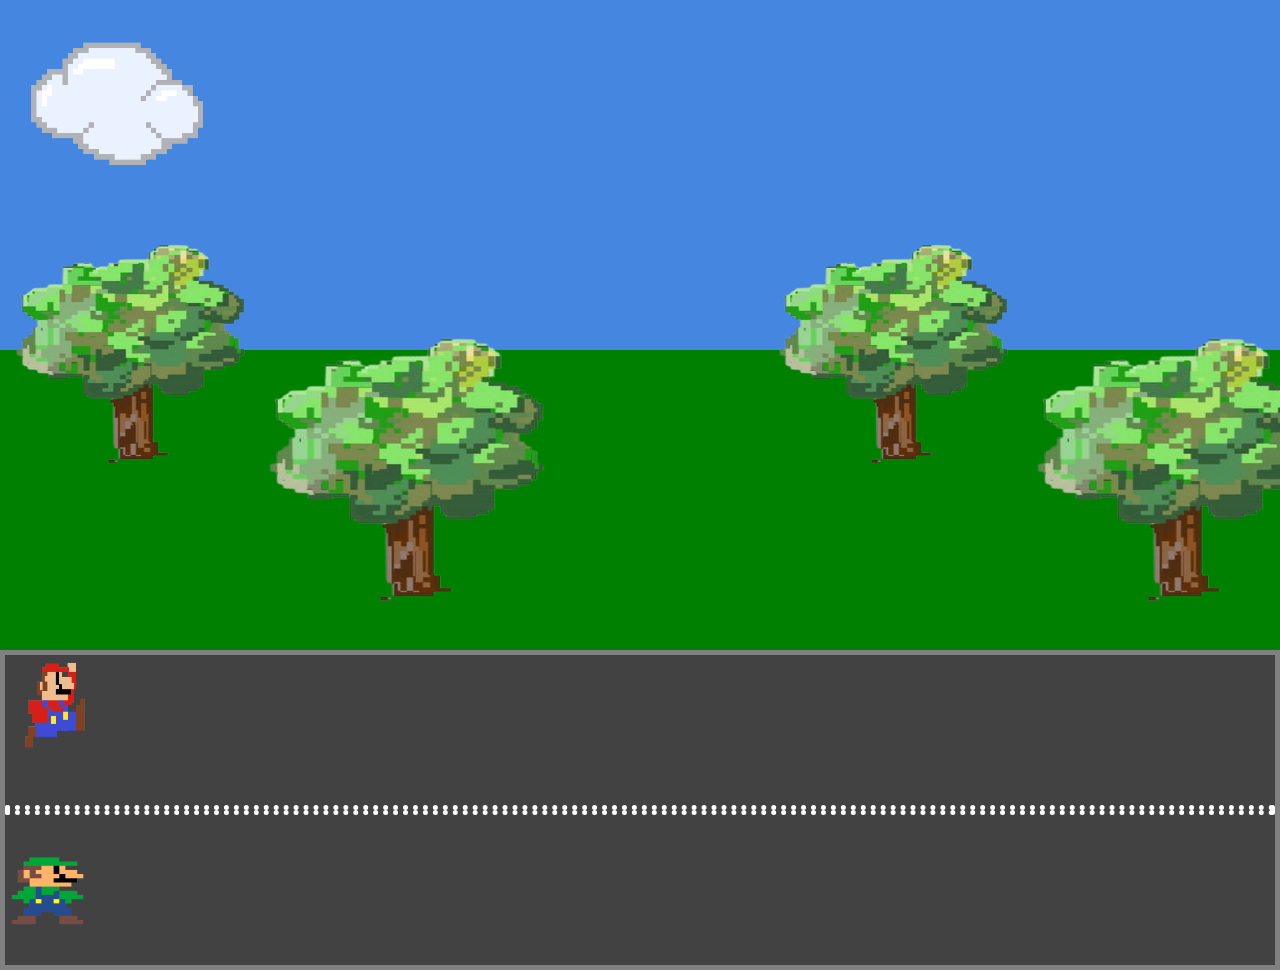
<file: mario/index.html>
<!DOCTYPE html>
<html lang="en">
<head>
    <meta charset="UTF-8">
    <meta http-equiv="X-UA-Compatible" content="IE=edge">
    <meta name="viewport" content="width=device-width, initial-scale=1.0">
    <title>Document</title>
    <link rel="stylesheet" href="./style/style.css">
</head>
<body>

    <div class="header">
        <div class="header-image">
            <img class = "image" src="./images/cloud.png" alt="">
            <!-- <img class ="chiefkeef" src="./images/chiefkeef.png" alt="">
            <img class ="tribune" src="./images/tribune.png" alt="">
            <img class = "people" src="./images/people.png" alt=""> -->

        </div>
    </div>

    <div class="main-section">
        <div class="main-image">
            <img class = "tree" src="./images/tree.png" alt="">
            <img class = "tree2" src="./images/tree.png" alt="">
            <img class = "tree3" src="./images/tree.png" alt="">
            <img class = "tree4" src="./images/tree.png" alt="">
            
        </div>

    
    </div>


    <div class="footer">
        <div class="footer-line"></div>

        <div class="footer-mario">
            <img class = "mario" src="./images/mario.png" alt="">
        </div>

        <div class="footer-luigi">
            <img class = "luigi" src="./images/luigi.png" alt="">

        </div>
    </div>

    
</body>
</html>
</file>
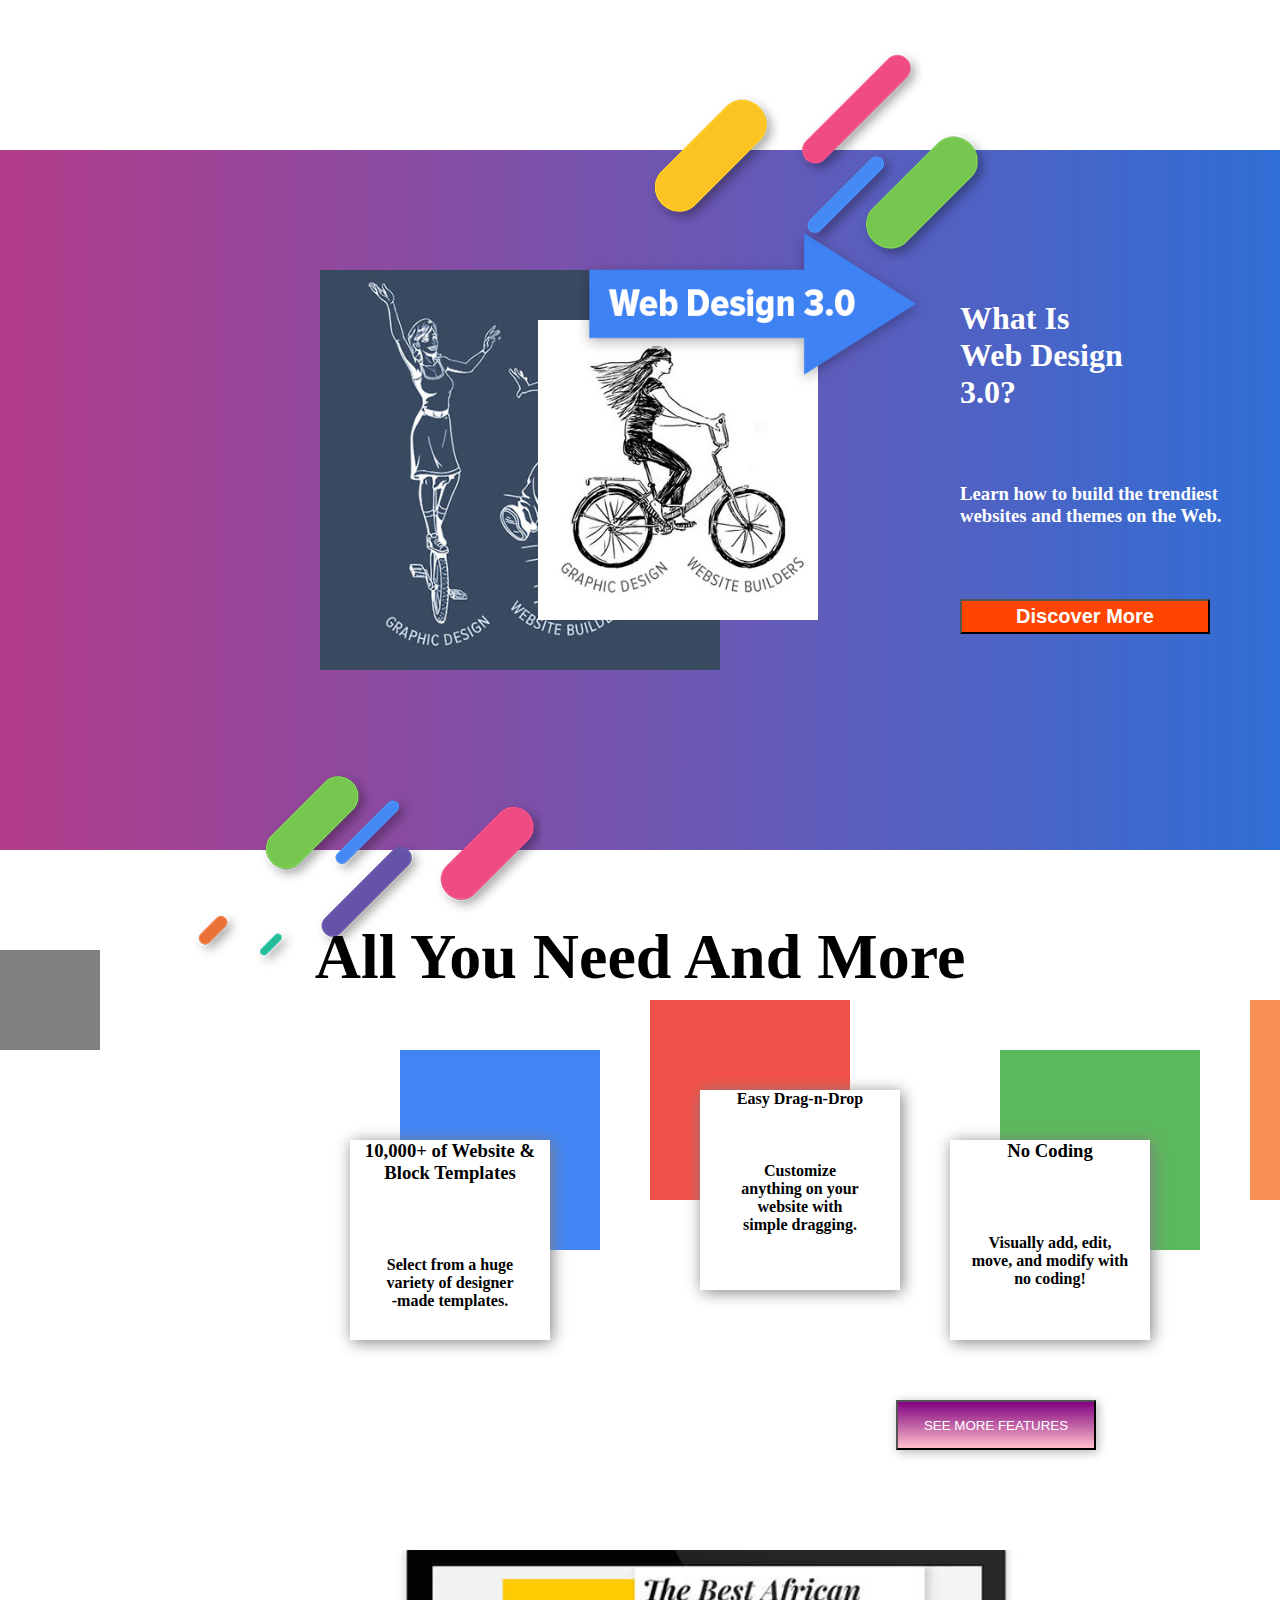
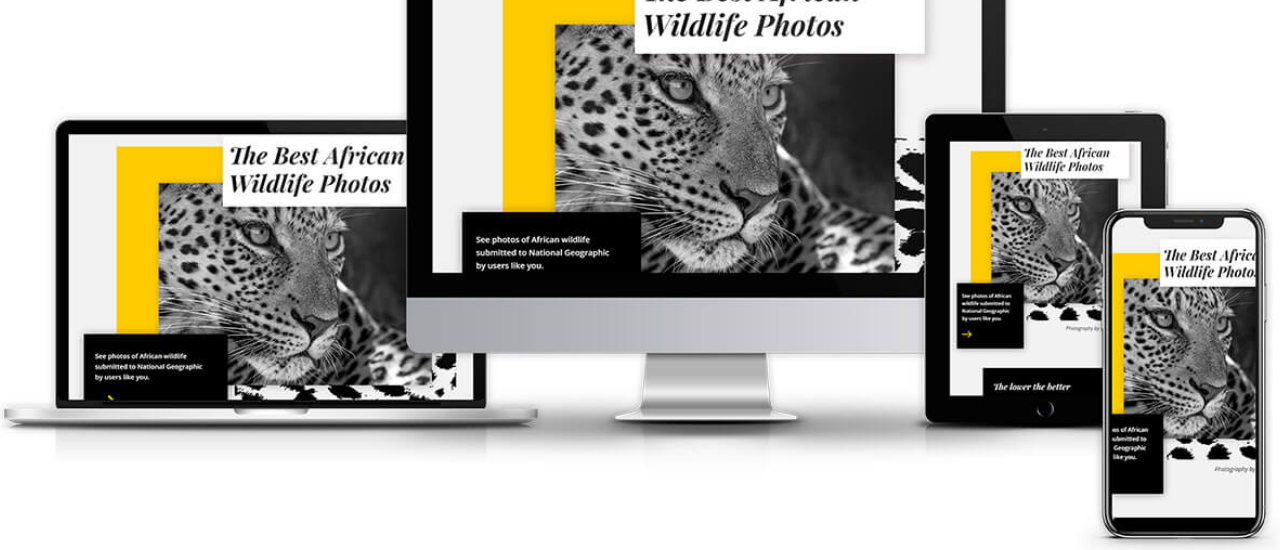
<file: positions/index.html>
<!DOCTYPE html>
<html lang="en">
<head>
    <meta charset="UTF-8">
    <meta http-equiv="X-UA-Compatible" content="IE=edge">
    <meta name="viewport" content="width=device-width, initial-scale=1.0">
    <title>Document</title>
    <link rel="stylesheet" href="./style/style.css">
    <link rel="stylesheet" href="./style/config.css">
</head>
<body>

    <div class="header">

    </div>
   

    <div class="main-section">
        <div class="first-box"></div>


        <div class="second-box"></div>
        
        <div class="arrow">

        </div>

        <div class="text">
            <h1>What Is<br>
                Web Design<br>3.0?
                 </h1>

                 <br><br><br><br>

                 <h3>Learn how to build the trendiest <br> websites and themes on the Web.</h3>
                 
                 <br><br><br><br>

                 <button id = "button1" type="button"><a id = "button-text" href="#"><h2>Discover More</h2></a></button>

        </div>

        <div class="photo"></div>
    </div>


    <div class="main-section2">
        <div class="main-section2-text">
            <h1><b>All You Need And More</b></h1>

        </div>
        <div class="main-section2-box">
            <div class="main-section2-box-text">

            </div>

        </div>

        <div class="main-section2-box2">
            <div class="main-section2-box2-text">

            </div>


        </div>

        <div class="main-section2-box3">
            <div class="main-section2-box3-text">

            </div>


        </div>

        <div class="main-section2-box4">
            <div class="main-section2-box4-text">

            </div>


        </div>

        <div class="main-section2-box5">
            <div class="main-section2-box5-text">
                <h3><b>10,000+ of Website &<br> Block Templates</b></h3>
                <br><br><br><br>

                <h4>Select from a huge <br>variety of designer<br>-made templates.</h4>

            </div>


        </div>

        <div class="main-section2-box6">
            <div class="main-section2-box6-text">
            </h3><b>Easy Drag-n-Drop</b></h3>

                <br><br><br><br>

                <h4>Customize<br> anything on your<br> website with<br> simple dragging.</h4>
                

            </div>


        </div>

        <div class="main-section2-box7">
            <div class="main-section2-box7-text">
                <h3><b>No Coding</b></h3>

                <br><br><br><br>

                <h4>Visually add, edit,<br> move, and modify with<br> no coding!</h4>

            </div>


        </div>

        <div class="main-section2-box8">
            <div class="main-section2-box8-text">
            <h3><b>Mobile-Friendly</b></h3>

            <br><br><br><br>

            <h4>Build websites that<br> look great on all<br> modern devices.</h4>

            </div>


        </div>

        <div class="main-section2-button">
            <button id = "button" type="button"><a href="#">SEE MORE FEATURES</a></button>
        </div>

        <div class="photo1"></div>

    </div>

    

    <div id="footer">

        <div class="footer-box">
            
        </div>

        
        <div class="footer-image">

        </div>

        

    </div>

  




    
</body>
</html>
</file>
<file: mario/style/style.css>
* {
    padding: 0;
    margin: 0;
    box-sizing: border-box;
}


.header {
   height: 350px;
   background-color: rgb(69, 134, 224);
}

.main-section {
    height: 300px;
    background-color: green;
   
   
}

.footer {
    border: 5px solid gray;
    height: 320px;
    background-color: rgb(67, 66, 66);
    position: relative;
  

}

.footer-line {
    border: 5px dotted white;
    position: absolute;
    left: 0px;
    right: 0px;
    top: 150px;
}

.image {
    width: 250px;
    height: 250px;
    animation-name: cloud-move;
    animation-duration: 7s;
    animation-iteration-count: infinite;
    animation-direction: alternate-reverse;
    pointer-events: none;
}

.mario {
    width: 100px;
    height: 100px;
    position: absolute;
    left: 0px;
    animation-name: mario-move;
    animation-duration: 5s;
    animation-direction: alternate-reverse;
    animation-iteration-count: infinite;
    animation-delay: 3s;
}

.luigi {
    width: 75px;
    height: 75px;
    position: absolute;
    top: 200px;
    left: 5px;
    animation-name: luigi-move;
    animation-duration: 3s;
    animation-delay: 4.5s;
    animation-direction: alternate-reverse;
    animation-iteration-count: infinite;
}

.tree {
    width: 300px;
    height: 300px;
    position: absolute;
    top: 35%;
    left: 20%;
    pointer-events: none;
    
    
}

.tree2 {
    width: 250px;
    height: 250px;
    position: absolute;
    left: 60%;
    top: 25%;
    pointer-events: none;
}

.tree3 {
    width: 300px;
    height: 300px;
    position: absolute;
    top: 35%;
    left: 80%;
    pointer-events: none;
    
}

.tree4 {
    width: 250px;
    height: 250px;
    position: absolute;
    top: 25%;
    left: 5px;
    pointer-events: none;
}

.chiefkeef {
    width: 350px;
    height: 250px;
    left: 50%;
    transform: translate(-50%);
    top: 150px;
    pointer-events: none;
    position: absolute;
    
}

.tribune {
    height: 240px;
    position: absolute;
    left: 46%;
    pointer-events: none;
    top: 300px;
}

.people {
    width: 500px;
    position: absolute;
    top: 400px;
    left: 35%;
    pointer-events: none;
}




@keyframes cloud-move {
    0% {
        transform: translate(1500px);
    }
}

@keyframes luigi-move {
    0% {
        transform: translate(1800px);
    }
}

@keyframes mario-move {
    0% {
        transform: translate(1800px);
    }

    
}
</file>
<file: positions/style/style.css>
* {
    padding: 0;
    margin: 0;
    box-sizing: border-box;
}



.first-box {
    width: 400px;
    height: 400px;
    background: url(../images/old.jpg);
    background-position: center;
    background-size: cover;
    position: relative;
    top: 120px;
    left: 25%;
}



.second-box {
    width: 280px;
    height: 300px;
    background: url(../images/new.jpg);
    background-position: center;
    background-size: cover;
    position: absolute;
    left: 42%;
    top: 320px;

}

.header {
    height: 150px;
    
    
}

#footer {
    height: 500px;
    position: relative;
    
   

}

.arrow {
    position: absolute;
    left: 45%;
    width: 350px;
    height: 175px;
    top: 220px;
    background: url(../images/arrow350.png);
    background: cover;
    background-position: center;

}

.text {
    position: absolute;
    top: 300px;
    left: 75%;
    text-align: left;
    color: white;
    
}

#button1 {
    text-align: center;
    width: 250px;
    height: 35px;
    background: orangered;
    
    
    
}

#button1:hover {
    background: rgb(228, 116, 17);
}

#button-text {
    text-decoration: none;
}


#button-text:hover{
    color: rgb(0, 0, 0);
    text-decoration: none;
}


.main-section {
    background: linear-gradient(to right, #b23c8a, #306ed5);
    
   
    height: 700px;
    
   
}

.main-section2 {
    position: relative;
    height: 700px;

}

.main-section2-box {
    width: var(--main-width);
    height: var(--main-height);
    background-color: #4184f4;
    position: absolute;
    top: 200px;
    left: 400px;
    
}

.main-section2-box2 {
    width: var(--main-width);
    height: var(--main-height);
    background-color: #f15048;
    position: absolute;
    left: 650px;
    top: 150px;
    
}

.main-section2-box3 {
    width: var(--main-width);
    height: var(--main-height);
    background-color: #5cb85c;
    position: absolute;
    left: 1000px;
    top: 200px;
    
}

.main-section2-box4 {
    width: var(--main-width);
    height: var(--main-height);
    background-color: #fb9056;
    position: absolute;
    left: 1250px;
    top: 150px;
    
}

.main-section2-box5 {
    width: var(--main-width);
    height: var(--main-height);
    background-color: white;
    position: absolute;
    left: 350px;
    top: 290px;
    box-shadow: 2px 2px 15px gray;
    
}

.main-section2-box6 {
    width: var(--main-width);
    height: var(--main-height);
    background-color: white;
    position: absolute;
    left: 700px;
    top: 240px;
    box-shadow: 2px 2px 15px gray;
    
}

.main-section2-box7 {
    width: var(--main-width);
    height: var(--main-height);
    background-color: white;
    position: absolute;
    left: 950px;
    top: 290px;
    box-shadow: 2px 2px 15px gray;
    
}

.main-section2-box8 {
    width: var(--main-width);
    height: var(--main-height);
    background-color: white;
    position: absolute;
    left: 1300px;
    top: 240px;
    box-shadow: 2px 2px 15px gray;

    
}

.main-section2-box5-text{
    text-align: center;
}

.main-section2-box6-text{
    text-align: center;
}

.main-section2-box7-text{
    text-align: center;
}

.main-section2-box8-text{
    text-align: center;
}



.main-section2-text {
    position: relative;
    left: 50%;
    transform: translate(-50%);
    text-align: center;
    font-size: xx-large;
    padding: 70px;
}

#button {
    background: linear-gradient(purple, pink);
    width: 200px;
    height: 50px;
    box-shadow: 2px 2px 10px 0 rgb(0 0 0 / 30%);
    position: absolute;
    top: 550px;
    left: 70%;
    
    
}


a{
    text-decoration: none;
    color: white;
}

.photo {
    background: url(../images/niko2.png);
    background: cover;
    background-position: center;
    height: 210px;
    width: 350px;
    
    position: absolute;
    left: 50%;
    top: 50px;
}


.photo1 {
    background: url(../images/niko3.png);
    background: cover;
    background-position: center;
    height: 210px;
    width: 350px;
    
    position: absolute;
    bottom: 580px;
    left: 15%;
    

}

.footer-image {
    width: 1300px;
    height: 600px;
    background: url(../images/devicesopt.jpg);
    background-size: cover;
    background-position: center;
    position: absolute;
    left: 50%;
    transform: translate(-50%);
    
    
    
    
}

.footer-box{
    width: 100px;
    height: 100px;
    position: absolute;
    bottom: 1000px;

    background: gray;
}
</file>
<file: positions/style/config.css>
:root {
    --main-width: 200px;
    --main-height: 200px;
}
</file>
